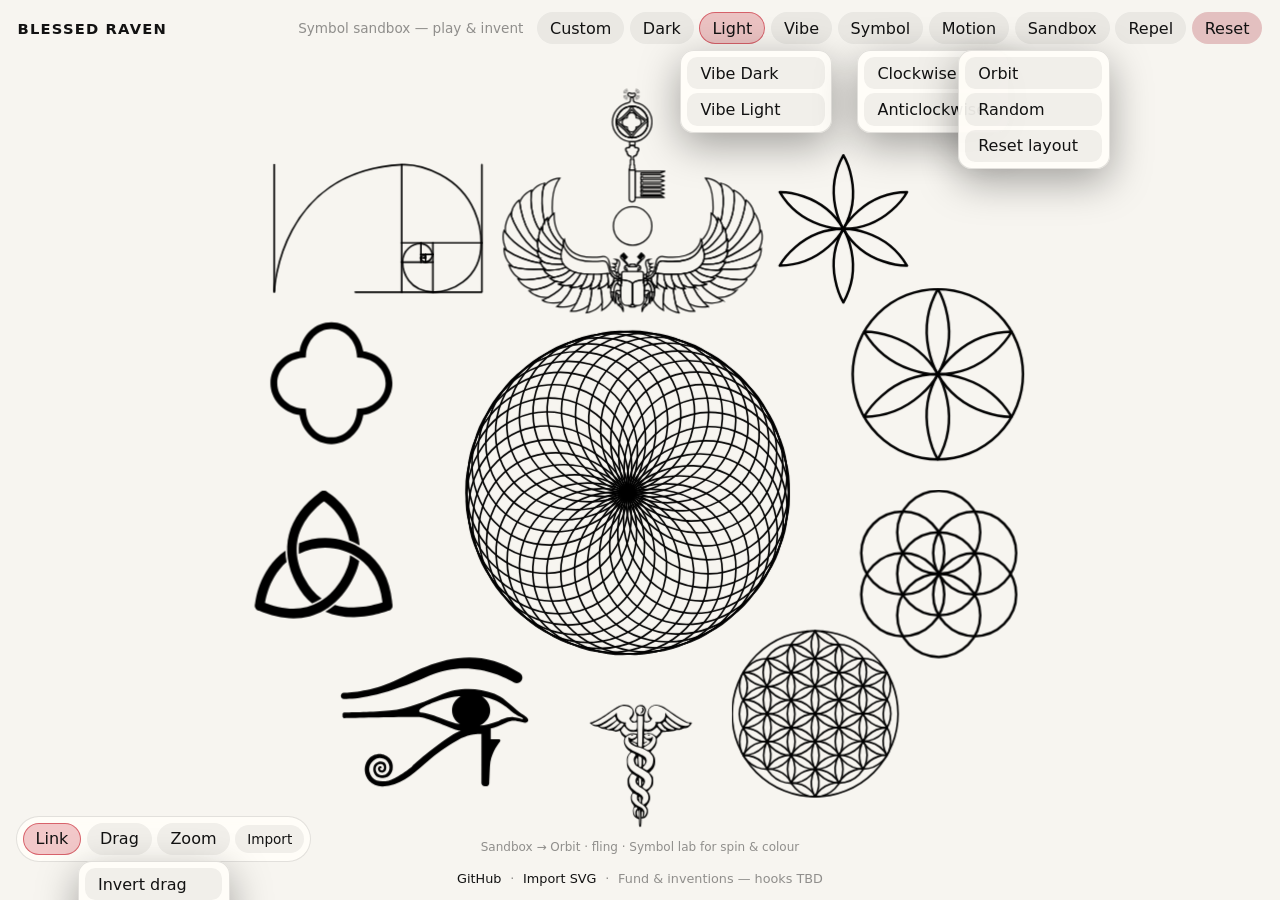
<file: index.html>
<!DOCTYPE html>
<html lang="en" data-theme="light">
<head>
  <meta charset="UTF-8" />
  <meta name="viewport" content="width=device-width, initial-scale=1" />
  <meta name="description" content="Blessed Raven — symbol sandbox & inventions hub." />
  <meta name="theme-color" content="#f7f5f0" />
  <title>Blessed Raven</title>
  <script>
    (function () {
      try {
        var t = localStorage.getItem("br-theme");
        if (t === "vibe") t = "vibe-dark";
        if (t === "custom") {
          document.documentElement.setAttribute("data-theme", "light");
          document.documentElement.setAttribute("data-br-mode", "custom");
        } else if (t === "light" || t === "dark" || t === "vibe-dark" || t === "vibe-light") {
          document.documentElement.setAttribute("data-theme", t);
          document.documentElement.setAttribute("data-br-mode", t);
        } else {
          document.documentElement.setAttribute("data-theme", "light");
          document.documentElement.setAttribute("data-br-mode", "light");
        }
        document.documentElement.setAttribute("data-colour", "off");
      } catch (e) {}
    })();
  </script>
  <link rel="stylesheet" href="styles.css?v=2" />
</head>
<body>
  <header class="top">
    <a class="brand" href="/">BLESSED RAVEN</a>
    <div class="top-right">
      <p class="tag" id="tagline">Symbol sandbox — play &amp; invent</p>
      <div class="themes dash" role="group" aria-label="Controls">
        <button type="button" data-theme-set="custom" aria-pressed="false" title="Your saved Custom setup">Custom</button>
        <button type="button" data-theme-set="dark" aria-pressed="false">Dark</button>
        <button type="button" data-theme-set="light" aria-pressed="true">Light</button>
        <span class="vibe-wrap" data-vibe-wrap>
          <button type="button" data-vibe-toggle aria-pressed="false" aria-expanded="false" aria-haspopup="true">Vibe</button>
          <span class="vibe-menu" data-vibe-menu hidden>
            <button type="button" data-theme-set="vibe-dark">Vibe Dark</button>
            <button type="button" data-theme-set="vibe-light">Vibe Light</button>
          </span>
        </span>
        <button type="button" data-panel-open="symbol" aria-pressed="false" aria-expanded="false" aria-controls="motion-panel" title="Symbol options">Symbol</button>
        <span class="motion-wrap" data-motion-wrap>
          <button type="button" data-motion-toggle aria-pressed="false" aria-expanded="false" aria-haspopup="true" title="Whole-sigil orbit">Motion</button>
          <span class="motion-menu pin-menu" data-motion-menu hidden>
            <button type="button" data-motion-spin="cw" aria-pressed="false">Clockwise</button>
            <button type="button" data-motion-spin="ccw" aria-pressed="false">Anticlockwise</button>
          </span>
        </span>
        <span class="pin-wrap" data-pin-wrap>
          <button type="button" data-motion-pin aria-pressed="false" aria-expanded="false" aria-haspopup="true" title="Sandbox: drag, fling, orbit — double-click a shape to make hub">Sandbox</button>
          <span class="pin-menu" data-pin-menu hidden>
            <button type="button" data-pin-cloud-orbit aria-pressed="false" title="Snap into orbit ring">Orbit</button>
            <button type="button" data-pin-orbit-random title="Random hub + orbit ring">Random</button>
            <button type="button" data-pin-layout-reset>Reset layout</button>
          </span>
        </span>
        <button type="button" data-pin-repel aria-pressed="false" title="Hard separation while dragging">Repel</button>
        <button type="button" class="top-reset" data-motion-reset title="Reset all symbol play">Reset</button>
      </div>
    </div>
  </header>

  <aside id="motion-panel" class="motion-panel dash-panel" hidden data-motion-panel>
    <div class="motion-panel-inner">
      <p class="motion-kicker">Symbol lab</p>
      <div class="motion-block" data-panel-section="symbol">
        <p class="motion-label">Symbol</p>
        <div class="motion-list motion-list-actions" data-sym-actions>
          <button type="button" class="motion-opt" data-sym-select-all>Select all</button>
          <button type="button" class="motion-opt" data-sym-select-none>Clear</button>
        </div>
        <div class="motion-list" data-motion-symbols role="listbox" aria-label="Symbol" aria-multiselectable="true"></div>
        <p class="motion-label" style="margin-top:0.65rem">Power</p>
        <div class="motion-list" data-motion-anims role="listbox" aria-label="Animation"></div>
        <p class="motion-label" style="margin-top:0.65rem">Colour</p>
        <div class="motion-list motion-colour-modes" data-motion-colours role="listbox" aria-label="Colour mode">
          <button type="button" role="option" class="motion-opt" data-colour-pick="off" aria-selected="true">None</button>
          <button type="button" role="option" class="motion-opt" data-colour-pick="vibe" aria-selected="false">Multicolour</button>
          <button type="button" role="option" class="motion-opt" data-colour-pick="bar" aria-selected="false">Spectrum</button>
        </div>
        <div class="colour-bar-wrap" data-colour-bar-wrap hidden>
          <input class="colour-bar" data-colour-bar type="range" min="0" max="3600" value="2100" step="1" aria-label="Colour spectrum" />
          <span class="colour-bar-swatch" data-colour-swatch title="Current colour"></span>
        </div>
        <div class="motion-speed-row" style="margin-top:0.65rem">
          <p class="motion-label">Size</p>
          <span class="motion-speed-val" data-motion-size-val>100%</span>
        </div>
        <input class="motion-speed" data-motion-size type="range" min="25" max="320" value="100" step="1" aria-label="Symbol size" />
        <div class="motion-speed-row" style="margin-top:0.65rem">
          <p class="motion-label">Spin speed</p>
          <span class="motion-speed-val" data-motion-speed-val>35%</span>
        </div>
        <input class="motion-speed" data-motion-speed type="range" min="1" max="100" value="35" step="1" aria-label="Spin speed" />
        <div class="motion-speed-row" style="margin-top:0.65rem">
          <p class="motion-label">Colour speed</p>
          <span class="motion-speed-val" data-motion-colour-speed-val>60%</span>
        </div>
        <input class="motion-speed" data-motion-colour-speed type="range" min="1" max="100" value="60" step="1" aria-label="Colour speed" />

        <p class="motion-label" style="margin-top:0.85rem">Custom saves</p>
        <div class="motion-list" data-custom-slots role="listbox" aria-label="Custom slots">
          <button type="button" role="option" class="motion-opt" data-custom-slot="A" aria-selected="true">A</button>
          <button type="button" role="option" class="motion-opt" data-custom-slot="B" aria-selected="false">B</button>
          <button type="button" role="option" class="motion-opt" data-custom-slot="C" aria-selected="false">C</button>
        </div>
        <div class="motion-list" style="margin-top:0.4rem">
          <button type="button" class="motion-opt" data-custom-save>Save to Custom</button>
          <button type="button" class="motion-opt" data-custom-load>Load Custom</button>
          <button type="button" class="motion-opt" data-custom-clear>Clear slot</button>
        </div>
        <p class="motion-hint" style="margin-top:0.25rem">Reset won’t wipe Custom saves.</p>
      </div>
      <button type="button" class="motion-reset motion-reset-danger" data-motion-reset>Reset</button>
      <button type="button" class="motion-sandbox" data-sandbox-toggle aria-pressed="false" title="Play framing label">Play frame</button>
      <p class="motion-hint">Click a symbol to select · Sandbox → drag/fling · Orbit ring · Import AI symbols via <a href="import.html">Import</a>.</p>
    </div>
  </aside>

  <main class="landing" id="top" aria-label="Blessed Raven">
    <div class="mark" data-mark>
      <div class="mark-host" data-mark-host></div>
      <svg class="hits" viewBox="0 0 923.86 886.31" role="group" aria-label="Sigil links">
        <a class="hotspot hotspot-center" data-sym="center" href="#" aria-label="Blessed Raven — home">
          <circle class="hit" cx="447.56" cy="484.96" r="120" />
          <text class="hit-label" x="447.56" y="484.96" text-anchor="middle" dy="0.35em">Home</text>
        </a>
        <g class="hits-orbit">
          <a class="hotspot" href="https://github.com/BlessedRaven/blessedraven" data-sym="n" aria-label="Crow — GitHub" rel="noopener noreferrer" target="_blank">
            <circle class="hit" cx="453.56" cy="145" r="72" />
            <text class="hit-label" x="453.56" y="145" text-anchor="middle" dy="0.35em">Crow</text>
          </a>
          <a class="hotspot is-soon" href="#soon" data-sym="nw" aria-label="Archive — coming soon">
            <circle class="hit" cx="148" cy="167" r="64" />
            <text class="hit-label" x="148" y="167" text-anchor="middle" dy="0.35em">Archive</text>
          </a>
          <a class="hotspot is-soon" href="#soon" data-sym="w" aria-label="Orbit — coming soon">
            <circle class="hit" cx="91.8" cy="353" r="60" />
            <text class="hit-label" x="91.8" y="353" text-anchor="middle" dy="0.35em">Orbit</text>
          </a>
          <a class="hotspot is-soon" href="#soon" data-sym="sw" aria-label="Wings — coming soon">
            <circle class="hit" cx="90" cy="555" r="64" />
            <text class="hit-label" x="90" y="555" text-anchor="middle" dy="0.35em">Wings</text>
          </a>
          <a class="hotspot is-soon" href="#soon" data-sym="s" aria-label="Fund — coming soon">
            <circle class="hit" cx="462" cy="820" r="64" />
            <text class="hit-label" x="462" y="820" text-anchor="middle" dy="0.35em">Fund</text>
          </a>
          <a class="hotspot is-soon" href="#soon" data-sym="se" aria-label="Nest — coming soon">
            <circle class="hit" cx="672.71" cy="750.29" r="72" />
            <text class="hit-label" x="672.71" y="750.29" text-anchor="middle" dy="0.35em">Nest</text>
          </a>
          <a class="hotspot is-soon" href="#soon" data-sym="e" aria-label="Lattice — coming soon">
            <circle class="hit" cx="821.16" cy="582.19" r="70" />
            <text class="hit-label" x="821.16" y="582.19" text-anchor="middle" dy="0.35em">Lattice</text>
          </a>
          <a class="hotspot is-soon" href="#soon" data-sym="ne" aria-label="Bloom — coming soon">
            <circle class="hit" cx="820.1" cy="342.59" r="70" />
            <text class="hit-label" x="820.1" y="342.59" text-anchor="middle" dy="0.35em">Bloom</text>
          </a>
        </g>
        <g class="hits-free"></g>
      </svg>
    </div>
    <p class="hint">Sandbox → Orbit · fling · Symbol lab for spin &amp; colour</p>
    <p id="soon" class="soon" tabindex="-1">Coming soon.</p>
  </main>

  <div class="site-bar" data-site-bar role="toolbar" aria-label="Site">
    <button type="button" data-link-toggle aria-pressed="true" title="Tap a shape to follow its link">Link</button>
    <button type="button" data-drag-toggle aria-pressed="false" title="Prefer drag feel">Drag</button>
    <span class="zoom-wrap" data-zoom-wrap>
      <button type="button" data-zoom-toggle aria-pressed="false" aria-expanded="false" aria-haspopup="true" title="Zoom mode: drag on empty space">Zoom</button>
      <span class="zoom-menu" data-zoom-menu hidden>
        <button type="button" data-zoom-invert aria-pressed="false">Invert drag</button>
        <button type="button" data-zoom-reset>Reset 100%</button>
      </span>
    </span>
    <a class="site-bar-link" href="import.html">Import</a>
  </div>

  <footer class="foot">
    <a href="https://github.com/BlessedRaven/blessedraven" rel="noopener noreferrer" target="_blank">GitHub</a>
    <span aria-hidden="true">·</span>
    <a href="import.html">Import SVG</a>
    <span aria-hidden="true">·</span>
    <span class="muted">Fund &amp; inventions — hooks TBD</span>
  </footer>

  <script src="theme.js?v=2" defer></script>
  <script src="app.js?v=2" defer></script>
  <script src="game.js?v=2" defer></script>
</body>
</html>
</file>
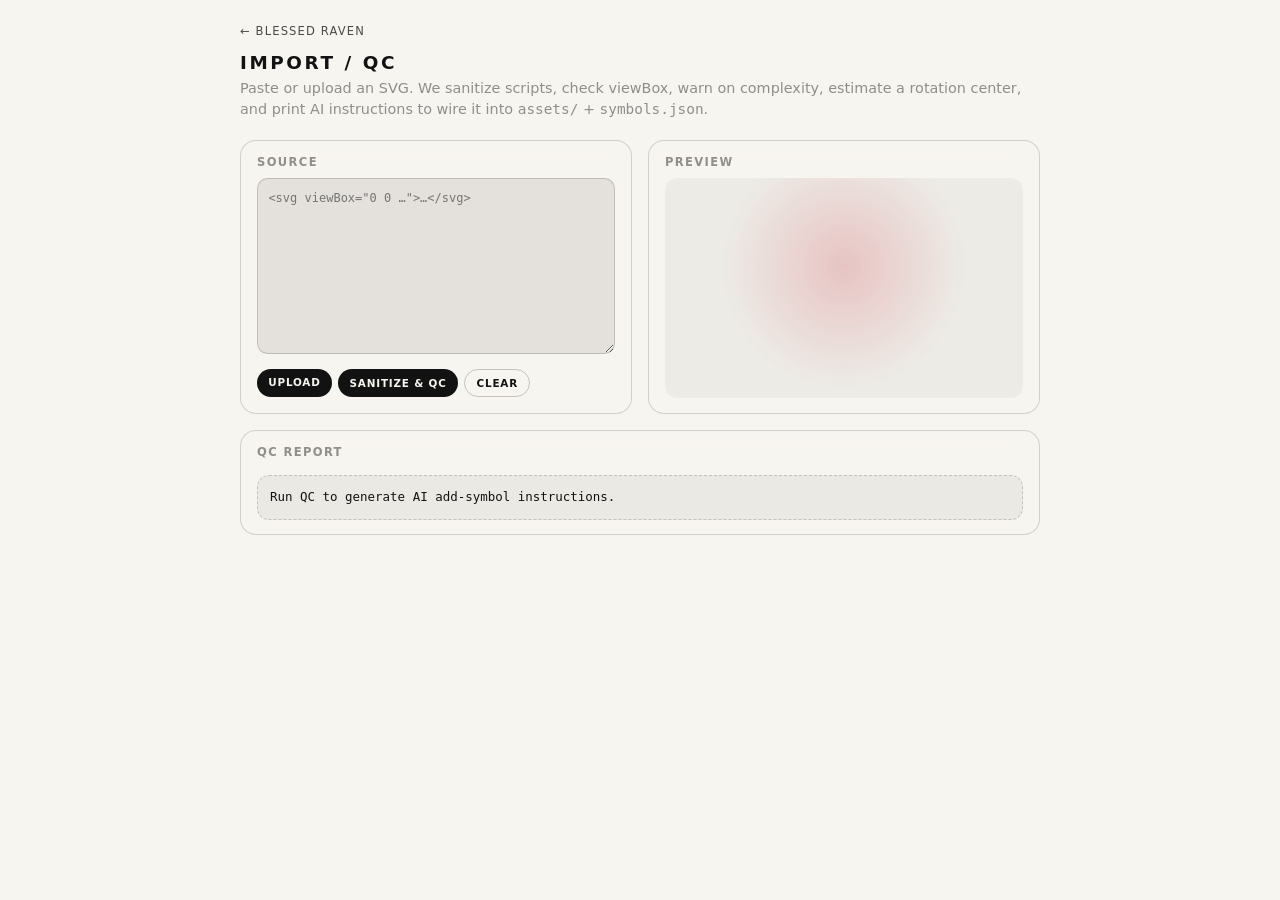
<file: import.html>
<!DOCTYPE html>
<html lang="en" data-theme="light">
<head>
  <meta charset="UTF-8" />
  <meta name="viewport" content="width=device-width, initial-scale=1" />
  <meta name="theme-color" content="#f7f5f0" />
  <title>Import SVG — Blessed Raven</title>
  <link rel="stylesheet" href="styles.css?v=2" />
  <style>
    .import-page {
      max-width: 52rem;
      margin: 0 auto;
      padding: 1.25rem 1rem 3rem;
      min-height: 100dvh;
      overflow: auto;
    }
    .import-page h1 {
      font-size: 1.15rem;
      letter-spacing: 0.14em;
      text-transform: uppercase;
      margin: 0 0 0.35rem;
    }
    .import-page .lead {
      color: var(--muted);
      font-size: 0.9rem;
      margin: 0 0 1.25rem;
      line-height: 1.45;
    }
    .import-grid {
      display: grid;
      gap: 1rem;
      grid-template-columns: 1fr;
    }
    @media (min-width: 820px) {
      .import-grid { grid-template-columns: 1fr 1fr; }
    }
    .import-card {
      border: 1px solid color-mix(in srgb, var(--fg) 16%, transparent);
      border-radius: 1rem;
      padding: 0.9rem 1rem;
      background: color-mix(in srgb, var(--bg) 88%, transparent);
      backdrop-filter: blur(10px);
    }
    .import-card h2 {
      margin: 0 0 0.55rem;
      font-size: 0.72rem;
      letter-spacing: 0.12em;
      text-transform: uppercase;
      color: var(--muted);
    }
    textarea.svg-in {
      width: 100%;
      min-height: 11rem;
      font: 0.75rem/1.35 ui-monospace, SFMono-Regular, Menlo, Consolas, monospace;
      border-radius: 0.65rem;
      border: 1px solid color-mix(in srgb, var(--fg) 18%, transparent);
      background: color-mix(in srgb, var(--bg) 70%, #000 8%);
      color: var(--fg);
      padding: 0.65rem;
      resize: vertical;
    }
    .import-actions {
      display: flex;
      flex-wrap: wrap;
      gap: 0.4rem;
      margin-top: 0.65rem;
    }
    .import-actions button,
    .import-actions label.file-btn {
      appearance: none;
      border: 0;
      cursor: pointer;
      font: inherit;
      font-size: 0.65rem;
      font-weight: 650;
      letter-spacing: 0.08em;
      text-transform: uppercase;
      padding: 0.45rem 0.7rem;
      border-radius: 999px;
      color: var(--bg);
      background: var(--fg);
    }
    .import-actions button.ghost {
      color: var(--fg);
      background: transparent;
      border: 1px solid color-mix(in srgb, var(--fg) 22%, transparent);
    }
    .import-actions input[type="file"] { display: none; }
    .qc-list {
      margin: 0;
      padding: 0;
      list-style: none;
      font-size: 0.82rem;
      line-height: 1.45;
    }
    .qc-list li {
      padding: 0.35rem 0;
      border-bottom: 1px solid color-mix(in srgb, var(--fg) 10%, transparent);
    }
    .qc-ok { color: #2ecc71; }
    .qc-warn { color: #f0a020; }
    .qc-bad { color: #ff5c6c; }
    .preview-box {
      min-height: 220px;
      display: flex;
      align-items: center;
      justify-content: center;
      border-radius: 0.75rem;
      background:
        radial-gradient(circle at 50% 40%, color-mix(in srgb, var(--accent) 18%, transparent), transparent 55%),
        color-mix(in srgb, var(--fg) 4%, transparent);
      overflow: hidden;
    }
    .preview-box svg {
      max-width: 92%;
      max-height: 280px;
      display: block;
      filter: drop-shadow(0 0 10px color-mix(in srgb, var(--accent) 35%, transparent));
    }
    .ai-block {
      margin-top: 1rem;
      font-size: 0.78rem;
      line-height: 1.5;
      white-space: pre-wrap;
      font-family: ui-monospace, SFMono-Regular, Menlo, Consolas, monospace;
      background: color-mix(in srgb, var(--fg) 5%, transparent);
      border-radius: 0.75rem;
      padding: 0.75rem;
      border: 1px dashed color-mix(in srgb, var(--fg) 18%, transparent);
    }
    .back {
      display: inline-block;
      margin-bottom: 0.85rem;
      color: var(--fg);
      text-decoration: none;
      font-size: 0.72rem;
      letter-spacing: 0.1em;
      text-transform: uppercase;
      opacity: 0.75;
    }
    .back:hover { opacity: 1; }
  </style>
</head>
<body>
  <div class="import-page">
    <a class="back" href="/">← Blessed Raven</a>
    <h1>Import / QC</h1>
    <p class="lead">Paste or upload an SVG. We sanitize scripts, check viewBox, warn on complexity, estimate a rotation center, and print AI instructions to wire it into <code>assets/</code> + <code>symbols.json</code>.</p>

    <div class="import-grid">
      <section class="import-card">
        <h2>Source</h2>
        <textarea class="svg-in" id="svgIn" placeholder="<svg viewBox=&quot;0 0 …&quot;>…</svg>" spellcheck="false"></textarea>
        <div class="import-actions">
          <label class="file-btn">Upload<svg style="display:none"></svg>
            <input type="file" id="fileIn" accept="image/svg+xml,.svg,text/plain" />
          </label>
          <button type="button" id="runQc">Sanitize &amp; QC</button>
          <button type="button" class="ghost" id="clearIn">Clear</button>
        </div>
      </section>
      <section class="import-card">
        <h2>Preview</h2>
        <div class="preview-box" id="preview" aria-live="polite"></div>
      </section>
    </div>

    <section class="import-card" style="margin-top:1rem">
      <h2>QC report</h2>
      <ul class="qc-list" id="qcList"></ul>
      <div class="ai-block" id="aiHelp">Run QC to generate AI add-symbol instructions.</div>
    </section>
  </div>

  <script>
  (() => {
    const svgIn = document.getElementById("svgIn");
    const fileIn = document.getElementById("fileIn");
    const preview = document.getElementById("preview");
    const qcList = document.getElementById("qcList");
    const aiHelp = document.getElementById("aiHelp");

    const sanitize = (raw) => {
      const doc = new DOMParser().parseFromString(raw, "image/svg+xml");
      const err = doc.querySelector("parsererror");
      if (err) return { ok: false, error: "Parse error — not valid SVG XML." };
      const svg = doc.querySelector("svg");
      if (!svg) return { ok: false, error: "No <svg> root found." };
      const banned = ["script", "foreignObject", "iframe", "object", "embed", "link", "meta"];
      let stripped = 0;
      banned.forEach((tag) => {
        doc.querySelectorAll(tag).forEach((n) => { n.remove(); stripped++; });
      });
      doc.querySelectorAll("*").forEach((el) => {
        [...el.attributes].forEach((a) => {
          const n = a.name.toLowerCase();
          const v = (a.value || "").toLowerCase();
          if (n.startsWith("on") || v.includes("javascript:")) {
            el.removeAttribute(a.name);
            stripped++;
          }
        });
      });
      return { ok: true, doc, svg, stripped, xml: new XMLSerializer().serializeToString(svg) };
    };

    const countNodes = (svg) => svg.querySelectorAll("*").length;
    const pathLenEstimate = (svg) => {
      let n = 0;
      svg.querySelectorAll("path").forEach((p) => {
        n += (p.getAttribute("d") || "").length;
      });
      return n;
    };

    const estimateCenter = (svg) => {
      // Prefer explicit viewBox mid; refine with geometry bbox when possible
      const vb = (svg.getAttribute("viewBox") || "").trim().split(/[\s,]+/).map(Number);
      let cx = null, cy = null, method = "none";
      if (vb.length === 4 && vb.every(Number.isFinite)) {
        cx = vb[0] + vb[2] / 2;
        cy = vb[1] + vb[3] / 2;
        method = "viewBox";
      }
      // Temporary mount for getBBox
      const host = document.createElement("div");
      host.style.cssText = "position:absolute;left:-9999px;top:-9999px;width:1px;height:1px;overflow:hidden";
      const clone = svg.cloneNode(true);
      host.appendChild(clone);
      document.body.appendChild(host);
      try {
        const bb = clone.getBBox();
        if (bb && (bb.width || bb.height)) {
          cx = bb.x + bb.width / 2;
          cy = bb.y + bb.height / 2;
          method = "bbox";
        }
      } catch (e) {}
      host.remove();
      return { cx, cy, method };
    };

    const slugify = (s) =>
      (s || "symbol")
        .toLowerCase()
        .replace(/[^a-z0-9]+/g, "-")
        .replace(/^-|-$/g, "")
        .slice(0, 32) || "symbol";

    const run = () => {
      qcList.innerHTML = "";
      preview.innerHTML = "";
      const raw = svgIn.value.trim();
      if (!raw) {
        qcList.innerHTML = '<li class="qc-bad">Paste or upload an SVG first.</li>';
        return;
      }
      const res = sanitize(raw);
      const add = (cls, msg) => {
        const li = document.createElement("li");
        li.className = cls;
        li.textContent = msg;
        qcList.appendChild(li);
      };
      if (!res.ok) {
        add("qc-bad", res.error);
        return;
      }
      const { svg, stripped, xml } = res;
      svgIn.value = xml;
      preview.innerHTML = xml;

      const vb = svg.getAttribute("viewBox");
      if (vb) add("qc-ok", "viewBox present: " + vb);
      else add("qc-warn", "Missing viewBox — add one so framing & physics scale correctly.");

      if (stripped) add("qc-warn", "Stripped " + stripped + " unsafe node(s)/attribute(s) (scripts, handlers, javascript:).");
      else add("qc-ok", "No script handlers or foreign embeds found.");

      const nodes = countNodes(svg);
      const pathChars = pathLenEstimate(svg);
      if (nodes > 400 || pathChars > 80000) {
        add("qc-warn", "High complexity (" + nodes + " nodes, ~" + pathChars + " path chars). Prefer simplified art for 60fps glow + spin.");
      } else {
        add("qc-ok", "Complexity OK (" + nodes + " nodes, ~" + pathChars + " path chars).");
      }

      const center = estimateCenter(svg);
      if (center.cx != null) {
        add("qc-ok", "Auto center (" + center.method + "): " + center.cx.toFixed(2) + ", " + center.cy.toFixed(2));
      } else {
        add("qc-warn", "Could not estimate center — set transform-origin manually after wrap.");
      }

      const w = svg.getAttribute("width");
      const h = svg.getAttribute("height");
      if (w || h) add("qc-warn", "width/height attributes present — prefer viewBox-only for responsive framing.");

      const idGuess = slugify(svg.getAttribute("id") || "new-symbol");
      const slotHint = "n|nw|w|sw|s|se|e|ne|center";
      aiHelp.textContent =
`AI add-symbol checklist (Blessed Raven)
1. Save sanitized SVG to assets/${idGuess}.svg (or merge into jakel3726.svg group).
2. Register in symbols.json:
   { "id": "${idGuess}", "label": "${idGuess}", "hotspot": "<one of ${slotHint}>",
     "defaults": { "anim": "off", "speed": 30, "colour": "off", "size": 100 },
     "href": "#soon", "blurb": "…" }
3. Hotspot: ensure index.html has <a class="hotspot" data-sym="${idGuess}"> with circle at artist seat.
4. Wrap: app.js maps leaves → data-sym via hotspot centroids. After wrap, pinOrigin uses fill-box center.
   Detected center: ${center.cx != null ? center.cx.toFixed(2) + ", " + center.cy.toFixed(2) + " (" + center.method + ")" : "unknown"}.
5. Gamify: Symbol lab → pick symbol → CW/CCW/pulse/breathe/shimmer/shield + Multicolour/Spectrum + size/speed.
6. Physics: Sandbox drag/fling; Orbit hub (default Home/center); Repel optional. Motion CSS ring mutually exclusive with Pin.
7. Bump ?v= on JS/CSS/assets after deploy. Prefer <400 DOM nodes per symbol for neon perf.`;
    };

    document.getElementById("runQc").addEventListener("click", run);
    document.getElementById("clearIn").addEventListener("click", () => {
      svgIn.value = "";
      preview.innerHTML = "";
      qcList.innerHTML = "";
      aiHelp.textContent = "Run QC to generate AI add-symbol instructions.";
    });
    fileIn.addEventListener("change", async () => {
      const f = fileIn.files && fileIn.files[0];
      if (!f) return;
      svgIn.value = await f.text();
      run();
    });
  })();
  </script>
</body>
</html>
</file>
<file: styles.css>
/* Blessed Raven — symbol sandbox (native game engine) */

*,
*::before,
*::after {
  box-sizing: border-box;
}

:root,
[data-theme="dark"] {
  --bg: #0a0a0c;
  --fg: #f2f0ea;
  --muted: rgba(242, 240, 234, 0.45);
  --accent: #e11d2e;
  --panel: rgba(18, 18, 22, 0.92);
  --panel-border: rgba(242, 240, 234, 0.12);
  --btn: rgba(242, 240, 234, 0.08);
  --btn-on: rgba(225, 29, 46, 0.35);
  --hit: rgba(242, 240, 234, 0.08);
  --hit-stroke: rgba(242, 240, 234, 0.55);
  --label-stroke: rgba(10, 10, 12, 0.92);
  --sigil-filter: invert(1) contrast(1.05);
  --fallback-filter: invert(1);
  --vb-w: 923.86;
  --vb-h: 886.31;
  color-scheme: dark;
}

[data-theme="light"] {
  --bg: #f7f5f0;
  --fg: #121212;
  --muted: rgba(18, 18, 18, 0.45);
  --accent: #c41020;
  --panel: rgba(255, 253, 248, 0.94);
  --panel-border: rgba(18, 18, 18, 0.12);
  --btn: rgba(18, 18, 18, 0.06);
  --btn-on: rgba(196, 16, 32, 0.22);
  --hit: rgba(18, 18, 18, 0.06);
  --hit-stroke: rgba(18, 18, 18, 0.5);
  --label-stroke: rgba(255, 255, 255, 0.92);
  --sigil-filter: none;
  --fallback-filter: none;
  color-scheme: light;
}

[data-theme="vibe"],
[data-theme="vibe-dark"] {
  --bg: #050508;
  --fg: #f2f0ea;
  --muted: rgba(242, 240, 234, 0.5);
  --accent: #ff2d55;
  --panel: rgba(10, 8, 18, 0.92);
  --panel-border: rgba(255, 45, 85, 0.28);
  --btn: rgba(255, 255, 255, 0.07);
  --btn-on: rgba(255, 45, 85, 0.4);
  --hit: rgba(242, 240, 234, 0.08);
  --hit-stroke: rgba(242, 240, 234, 0.55);
  --label-stroke: rgba(10, 10, 12, 0.92);
  --sigil-filter: invert(1) contrast(1.05);
  --fallback-filter: invert(1);
  color-scheme: dark;
}

[data-theme="vibe-light"] {
  --bg: #f7f5f0;
  --fg: #121212;
  --muted: rgba(18, 18, 18, 0.45);
  --accent: #ff2d55;
  --panel: rgba(255, 253, 248, 0.94);
  --panel-border: rgba(255, 45, 85, 0.25);
  --btn: rgba(18, 18, 18, 0.06);
  --btn-on: rgba(255, 45, 85, 0.22);
  --hit: rgba(18, 18, 18, 0.06);
  --hit-stroke: rgba(18, 18, 18, 0.5);
  --label-stroke: rgba(255, 255, 255, 0.92);
  --sigil-filter: none;
  --fallback-filter: none;
  color-scheme: light;
}

html,
body {
  margin: 0;
  height: 100%;
  background: var(--bg);
  color: var(--fg);
  font-family: system-ui, -apple-system, Segoe UI, Roboto, Helvetica, Arial, sans-serif;
  -webkit-font-smoothing: antialiased;
  overflow: hidden;
  transition: background-color 280ms ease, color 280ms ease;
}

body {
  height: 100vh;
  height: 100dvh;
  display: grid;
  grid-template-rows: auto 1fr auto;
}

a {
  color: inherit;
}

button {
  font: inherit;
  color: inherit;
  cursor: pointer;
  border: 1px solid transparent;
  background: var(--btn);
  border-radius: 999px;
  padding: 0.35rem 0.75rem;
  transition: background 160ms ease, border-color 160ms ease, transform 120ms ease;
}

button:hover {
  border-color: color-mix(in srgb, var(--accent) 45%, transparent);
}

button[aria-pressed="true"],
button[aria-selected="true"],
button.is-on {
  background: var(--btn-on);
  border-color: color-mix(in srgb, var(--accent) 55%, transparent);
}

button:disabled {
  opacity: 0.35;
  cursor: not-allowed;
}

/* —— Header —— */
.top {
  display: flex;
  align-items: center;
  justify-content: space-between;
  gap: 1rem;
  padding: 0.75rem 1.1rem;
  z-index: 20;
  position: relative;
}

.brand {
  font-weight: 750;
  letter-spacing: 0.08em;
  text-decoration: none;
  font-size: 0.92rem;
}

.top-right {
  display: flex;
  flex-wrap: wrap;
  align-items: center;
  justify-content: flex-end;
  gap: 0.55rem 0.85rem;
}

.tag {
  margin: 0;
  color: var(--muted);
  font-size: 0.85rem;
}

.themes.dash {
  display: flex;
  flex-wrap: wrap;
  align-items: center;
  gap: 0.35rem;
}

.vibe-wrap,
.motion-wrap,
.pin-wrap,
.zoom-wrap {
  position: relative;
  display: inline-flex;
}

.vibe-menu,
.motion-menu,
.pin-menu,
.zoom-menu {
  position: absolute;
  top: calc(100% + 0.35rem);
  right: 0;
  display: flex;
  flex-direction: column;
  gap: 0.25rem;
  padding: 0.4rem;
  min-width: 9.5rem;
  background: var(--panel);
  border: 1px solid var(--panel-border);
  border-radius: 0.85rem;
  box-shadow: 0 12px 40px rgba(0, 0, 0, 0.35);
  z-index: 40;
}

.vibe-menu button,
.motion-menu button,
.pin-menu button,
.zoom-menu button {
  width: 100%;
  text-align: left;
  border-radius: 0.65rem;
}

.top-reset {
  background: color-mix(in srgb, var(--accent) 18%, var(--btn));
}

/* —— Symbol lab panel —— */
.motion-panel {
  position: fixed;
  top: 4.1rem;
  right: 1rem;
  width: min(22rem, calc(100vw - 1.5rem));
  max-height: calc(100dvh - 5.5rem);
  overflow: auto;
  z-index: 30;
  background: var(--panel);
  border: 1px solid var(--panel-border);
  border-radius: 1.1rem;
  backdrop-filter: blur(14px);
  box-shadow: 0 18px 50px rgba(0, 0, 0, 0.4);
}

.motion-panel-inner {
  padding: 0.95rem 1rem 1.1rem;
}

.motion-kicker {
  margin: 0 0 0.55rem;
  font-size: 0.72rem;
  letter-spacing: 0.14em;
  text-transform: uppercase;
  color: var(--accent);
  font-weight: 700;
}

.motion-label {
  margin: 0 0 0.35rem;
  font-size: 0.78rem;
  color: var(--muted);
  font-weight: 600;
}

.motion-list {
  display: flex;
  flex-wrap: wrap;
  gap: 0.3rem;
}

.motion-opt {
  border-radius: 0.7rem;
  padding: 0.32rem 0.62rem;
  font-size: 0.82rem;
}

.motion-speed-row {
  display: flex;
  justify-content: space-between;
  align-items: baseline;
}

.motion-speed-val {
  font-size: 0.78rem;
  color: var(--muted);
}

.motion-speed,
.colour-bar {
  width: 100%;
  accent-color: var(--accent);
}

.colour-bar-wrap {
  display: flex;
  align-items: center;
  gap: 0.5rem;
  margin-top: 0.35rem;
}

.colour-bar-swatch {
  width: 1.15rem;
  height: 1.15rem;
  border-radius: 999px;
  border: 1px solid var(--panel-border);
  flex: 0 0 auto;
}

.motion-hint {
  margin: 0.55rem 0 0;
  font-size: 0.75rem;
  color: var(--muted);
  line-height: 1.35;
}

.motion-hint a {
  color: var(--accent);
}

.motion-reset {
  margin-top: 0.75rem;
  width: 100%;
}

.motion-reset-danger {
  background: color-mix(in srgb, var(--accent) 22%, var(--btn));
}

.motion-sandbox {
  margin-top: 0.4rem;
  width: 100%;
}

/* —— Stage / sigil —— */
.landing {
  position: relative;
  min-height: 0;
  display: grid;
  place-items: center;
}

.mark {
  --mark-zoom: 1;
  position: relative;
  width: min(92vw, 92vh * (var(--vb-w) / var(--vb-h)));
  height: min(82vh, 92vw * (var(--vb-h) / var(--vb-w)));
  transform: scale(var(--mark-zoom));
  transform-origin: center center;
  transition: filter 320ms ease;
}

.mark-host,
.mark-host svg.sigil,
.hits {
  position: absolute;
  inset: 0;
  width: 100%;
  height: 100%;
}

.mark-host svg.sigil {
  filter: var(--sigil-filter);
  overflow: visible;
}

html[data-line-any="on"] .mark-host svg.sigil {
  filter: none;
}

.sigil-fallback {
  width: 100%;
  height: 100%;
  object-fit: contain;
  filter: var(--fallback-filter);
  display: block;
}

.mark-host svg.sigil .sym,
.mark-host svg.sigil .center,
.mark-host svg.sigil .sym-slot {
  transform-box: fill-box;
  transform-origin: center;
  will-change: transform, filter, opacity;
}

.mark-host svg.sigil .sym.is-selected,
.mark-host svg.sigil .center.is-selected {
  outline: none;
}

.mark-host svg.sigil .sym.is-selected::after {
  /* SVG can't ::after — selection via aura/filter in JS */
}

.sym-shape-hit {
  fill: transparent !important;
  stroke: transparent !important;
  pointer-events: stroke;
  cursor: pointer;
}

.sym-shape-hit[data-hit-fill="1"] {
  pointer-events: all;
}

.sym-aura {
  stroke-width: 3.2;
  stroke-dasharray: 7 9;
  opacity: 0.9;
  animation: aura-spin 7s linear infinite;
}

@keyframes aura-spin {
  to {
    stroke-dashoffset: -64;
  }
}

.hits {
  pointer-events: none;
  z-index: 2;
}

.hits .hotspot {
  pointer-events: none;
}

.hits .hit {
  fill: transparent;
  stroke: transparent;
}

.hits .hit-label {
  fill: transparent;
  font-size: 0.01px;
}

html[data-pin="on"] .mark-host svg.sigil .sym,
html[data-pin="on"] .mark-host svg.sigil .center {
  cursor: grab;
  touch-action: none;
}

html[data-pin="on"] .mark-host svg.sigil .sym:active,
html[data-pin="on"] .mark-host svg.sigil .center:active {
  cursor: grabbing;
}

html[data-cloud-orbit="on"] .mark::after {
  content: "";
  position: absolute;
  inset: 8%;
  border-radius: 50%;
  border: 1px dashed color-mix(in srgb, var(--accent) 35%, transparent);
  pointer-events: none;
  opacity: 0.55;
  animation: ring-breathe 4.5s ease-in-out infinite;
}

@keyframes ring-breathe {
  0%,
  100% {
    transform: scale(0.98);
    opacity: 0.35;
  }
  50% {
    transform: scale(1.02);
    opacity: 0.65;
  }
}

/* Vibe neon on whole mark */
[data-theme="vibe"] .mark.is-ready,
[data-theme="vibe-dark"] .mark.is-ready,
[data-theme="vibe-light"] .mark.is-ready {
  animation: vibe-glow 9s linear infinite;
}

@keyframes vibe-glow {
  0% {
    filter: drop-shadow(0 0 10px hsl(0, 95%, 58%)) drop-shadow(0 0 28px hsl(20, 90%, 50%));
  }
  20% {
    filter: drop-shadow(0 0 10px hsl(70, 95%, 52%)) drop-shadow(0 0 28px hsl(100, 90%, 48%));
  }
  40% {
    filter: drop-shadow(0 0 10px hsl(160, 95%, 52%)) drop-shadow(0 0 28px hsl(190, 90%, 50%));
  }
  60% {
    filter: drop-shadow(0 0 10px hsl(220, 95%, 58%)) drop-shadow(0 0 28px hsl(250, 90%, 55%));
  }
  80% {
    filter: drop-shadow(0 0 10px hsl(300, 95%, 58%)) drop-shadow(0 0 28px hsl(330, 90%, 55%));
  }
  100% {
    filter: drop-shadow(0 0 10px hsl(360, 95%, 58%)) drop-shadow(0 0 28px hsl(20, 90%, 50%));
  }
}

html[data-sandbox-frame="on"] .brand::after {
  content: " · PLAY";
  color: var(--accent);
  letter-spacing: 0.12em;
  font-size: 0.75em;
}

.hint {
  position: absolute;
  bottom: 0.4rem;
  left: 50%;
  transform: translateX(-50%);
  margin: 0;
  font-size: 0.75rem;
  color: var(--muted);
  white-space: nowrap;
  pointer-events: none;
}

.soon {
  position: absolute;
  width: 1px;
  height: 1px;
  overflow: hidden;
  clip: rect(0 0 0 0);
}

/* —— Site bar / footer —— */
.site-bar {
  position: fixed;
  left: 1rem;
  bottom: 2.4rem;
  z-index: 15;
  display: flex;
  gap: 0.35rem;
  align-items: center;
  padding: 0.35rem;
  border-radius: 999px;
  background: var(--panel);
  border: 1px solid var(--panel-border);
  backdrop-filter: blur(10px);
}

.site-bar-link {
  text-decoration: none;
  padding: 0.35rem 0.75rem;
  border-radius: 999px;
  background: var(--btn);
  font-size: 0.85rem;
}

.foot {
  display: flex;
  gap: 0.55rem;
  align-items: center;
  justify-content: center;
  padding: 0.65rem 1rem 0.9rem;
  font-size: 0.8rem;
  color: var(--muted);
  z-index: 10;
}

.foot a {
  color: var(--fg);
  text-decoration: none;
}

.foot a:hover {
  color: var(--accent);
}

.muted {
  color: var(--muted);
}

html[data-zoom-mode="on"] .mark {
  cursor: ns-resize;
}

@media (prefers-reduced-motion: reduce) {
  *,
  *::before,
  *::after {
    animation: none !important;
    transition: none !important;
  }
}

@media (max-width: 720px) {
  .tag {
    display: none;
  }
  .motion-panel {
    top: auto;
    bottom: 4.5rem;
    right: 0.5rem;
    left: 0.5rem;
    width: auto;
    max-height: 45dvh;
  }
  .hint {
    display: none;
  }
}
</file>
